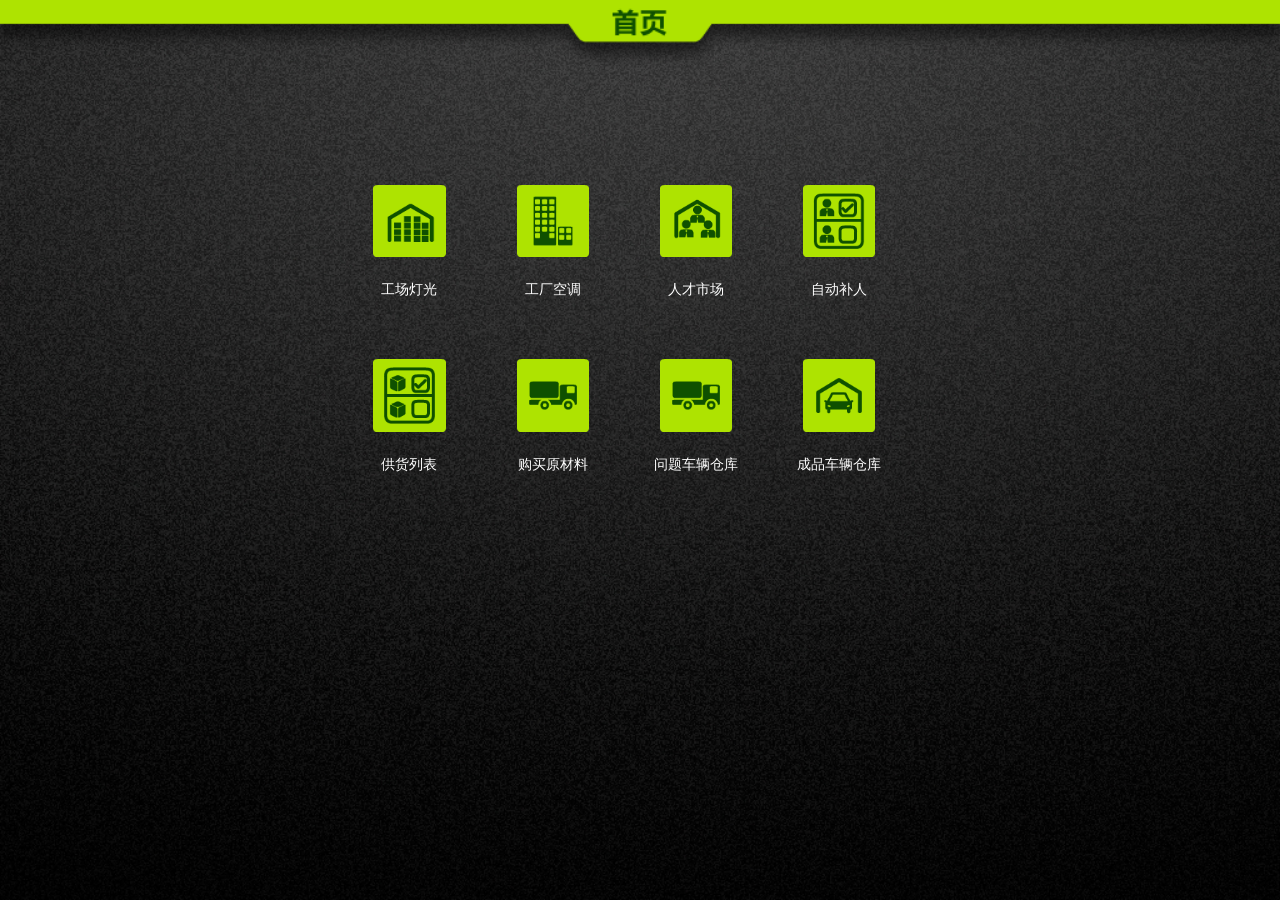
<file: IManufacturing/IManufacturing/app/src/main/assets/index.html>
<!DOCTYPE html>
<html>

<head>
    <meta charset="UTF-8">
    <meta name="viewport"
          content="width=device-width,height=device-height,initial-scale=1.0, minimum-scale=1.0, maximum-scale=1.0, user-scalable=no">
    <link type="text/css" rel="stylesheet" href="index.css">
    <script type="text/javascript" src="flexible.min.js">
    </script>
    <title>主页</title>
</head>
<style>
    /* 初始化 */
    * {
        margin: 0;
        padding: 0;
        list-style: none;
    }

    a {
        text-decoration: none;
        color: #fff;
    }

    ul {
        list-style: none;
    }

    .clearfix:after,
    .clearfix:before {
        content: "";
        display: block;
        clear: both
    }

    /* body背景，规定字体 */
    body {
        background: url('./img/beijing.png') no-repeat;
        background-size: cover;
        color: #0f5000;
        position: absolute;
        left: 0px;
        right: 0px;
        top: 0px;
        bottom: 0px;
    }

    /* 头部区域 */
    .indexTop {
        width: 100%;
        height: 50px;
    }

    .indexTop>img {
        width: 100%;
    }

    /* 主体 */
    .container {
        width: 65%;
        height: 65%;
        position: relative;
        left: 26%;
        top: 10%;
        overflow: hidden;
        padding: 5px
    }

    .container li {
        width: 15%;
        text-align: center;
        float: left;
        margin: 10px;
        padding: 10px;
        position: relative;
        overflow: hidden
    }
    .imgbox{
        width:100%;
        height:100%
    }
    .imgbox img{
        width:70%;
        height:70%;
    }
    .container li .imgbox,.container li .text{
        margin-top: 20px;
    }
</style>
<body>
<!-- 头部 -->
<div class="indexTop">
    <img src="./img/top01.png" alt="">
</div>
<!-- 主体 -->
<div class="container">
    <ul class="clearfix">
        <a href="#">
            <li>
                <div class="imgbox" id='1'><img src="./img/tubiao0007.png" alt=""></div>
                <div class="text">工场灯光</div>
            </li>
        </a>
        <li>
            <div class="imgbox" id='2'><img src="./img/tubiao0001.png" alt=""></div>
            <div class="text"><a href="#">工厂空调</a></div>
        </li>
        <a href="#">
            <li>
                <div class="imgbox" id='3'><img src="./img/tubiao0005.png" alt=""></div>
                <div class="text">人才市场</div>
            </li>
        </a>
        <a href="#">
            <li>
                <div class="imgbox" id='4'><img src="./img/tubiao0006.png" alt=""></div>
                <div class="text">自动补人</div>
            </li>
        </a>
    </ul>
    <ul class="clearfix">
        <a href="#">
            <li>
                <div class="imgbox" id='5'><img src="./img/tubiao0002.png" alt=""></div>
                <div class="text">供货列表</div>
            </li>
        </a>
        <li>
            <div class="imgbox" id='6'><img src="./img/tubiao0003.png" alt=""></div>
            <div class="text"><a href="#">购买原材料</a></div>
        </li>
        <li>
            <div class="imgbox" id='7'><img src="./img/tubiao0003.png" alt=""></div>
            <div class="text"><a href="#">问题车辆仓库</a></div>
        </li>
        <li>
            <div class="imgbox" id='8'><img src="./img/tubiao0008.png" alt=""></div>
            <div class="text"><a href="#">成品车辆仓库</a></div>
        </li>
    </ul>

</div>

<script>
    document.getElementById('1').onclick = function () {
        if(window.nativeMethod){
            nativeMethod.startActivity();
        }
    };
    document.getElementById('2').onclick = function () {
        if(window.nativeMethod){
            nativeMethod.startActivity02();
        }
    };
     document.getElementById('3').onclick = function () {
        if(window.nativeMethod){
            nativeMethod.startActivity03();
        }
    };
    document.getElementById('4').onclick = function () {
        if(window.nativeMethod){
            nativeMethod.startActivity07();
        }
    };
     document.getElementById('5').onclick = function () {
        if(window.nativeMethod){
            nativeMethod.startActivity04();
        }
    };
     document.getElementById('6').onclick = function () {
        if(window.nativeMethod){
            nativeMethod.startActivity08();
        }
    };
     document.getElementById('7').onclick = function () {
        if(window.nativeMethod){
            nativeMethod.startActivity05();
        }
    };
     document.getElementById('8').onclick = function () {
        if(window.nativeMethod){
            nativeMethod.startActivity06();
        }
    };
  


</script>

</body>

</html>
</file>
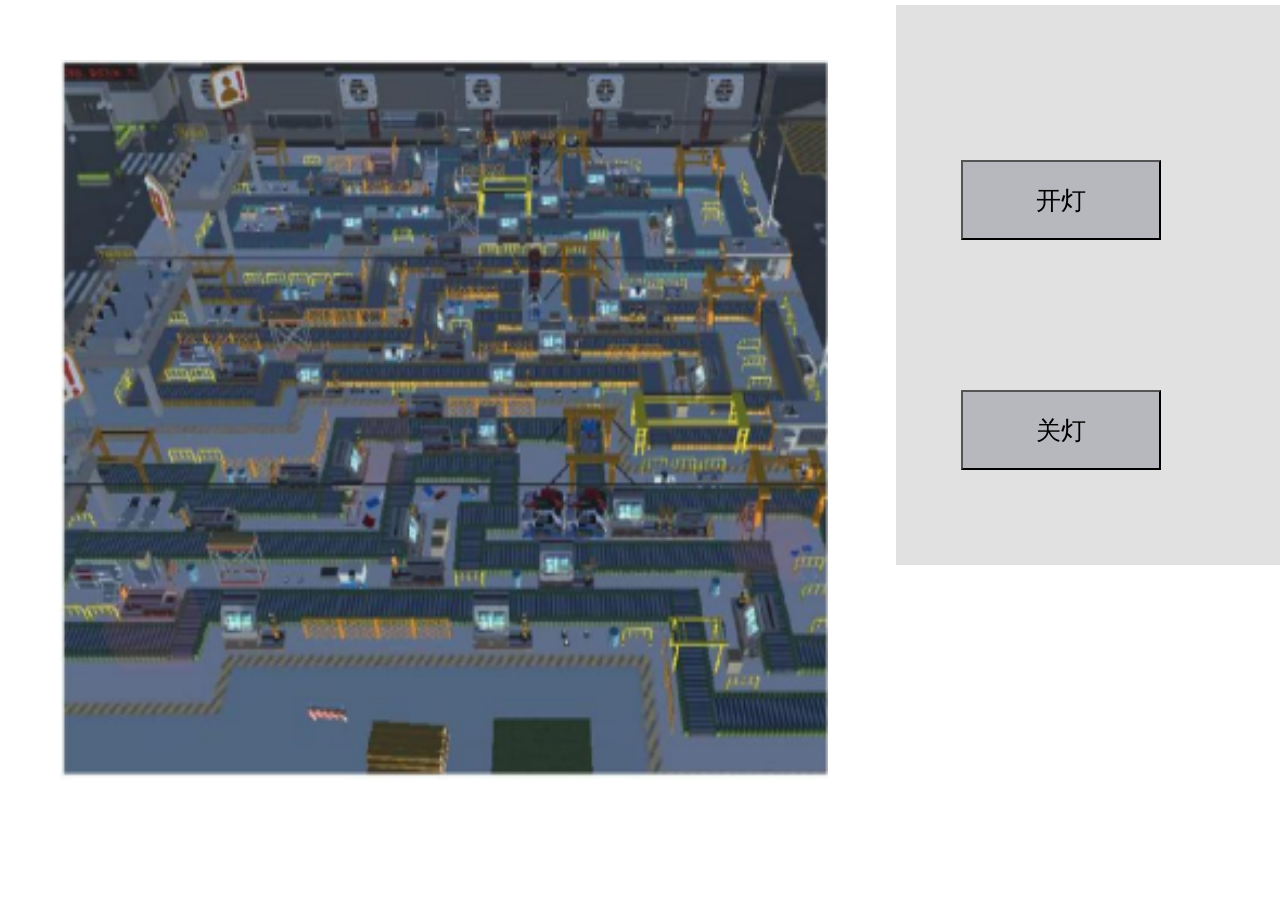
<file: IManufacturing/IManufacturing/app/src/main/assets/Demo01.html>
<!DOCTYPE html>
<html lang="en">
<head>
    <meta charset="UTF-8">
    <meta name="viewport" content="width=device-width, initial-scale=1.0">
    <meta http-equiv="X-UA-Compatible" content="ie=edge">
    <title>Document</title>
    <style type="text/css">
    .box1{
        width: 800px;
        height: 550px;
        background-color: white;

        padding: 5px;
        margin: 5px;

    }
    .box2{
        top: 5px;
        left: 70%;
        width: 400px;
        height: 550px;
        background-color:#E1E1E1;
        padding: 5px;
        position: absolute;
    }
    .tupian{
        position:absolute;
        top: 60px;
        left: 60px;
        right: 60px;
        bottom: 60px;
        height: 80%;
        width: 60%;
    }
    .deng01{
            width: 200px;
            height: 80px;
            
            margin-top: 150px;
            margin-left: 60px;

            font-size: 25px;
            font-weight: 400;
            background-color:rgb(183, 183, 190);

    }
    .deng02{
            height: 80px;
            width: 200px;
            margin-top: 150px;
            margin-left: 60px;
            font-size: 25px;
            font-weight: 400;
            background-color:rgb(183, 183, 190);

    }
    .deng01:link{
        background-color:rgb(183, 183, 190) ;
    }
    .deng01:visited{
        background-color: yellow;
    }
    .deng01:hover{
        background-color: yellow;
    }
    .deng01:active{
        background-color: yellow;
    }
    .deng02:link{
        background-color:rgb(183, 183, 190) ;
    }
    .deng02:visited{
        background-color:yellow;
    }
    .deng02:hover{
        background-color: yellow;
    }
    .deng02:active{
        background-color: yellow;
    }
    
    
   
    



    </style>
</head>
<body style="color: gray;">

<script type="text/javascript"> 
    function kai(){
        document.getElementById('tu').src="./img/111.png";

    }
    function guan(){
        document.getElementById('tu').src="./img/222.png";

}


        


</script>

<div class="box1">
    <div>
        <img src="./img/222.png" alt="" class="tupian" id="tu">
    </div>
</div>
<div class="box2">
    <input type="button" class="deng01" value="开灯" onclick="kai()"/>
    <input type="button" class="deng02" value="关灯" onclick="guan()"/>
</div>


</body>
</html>
</file>
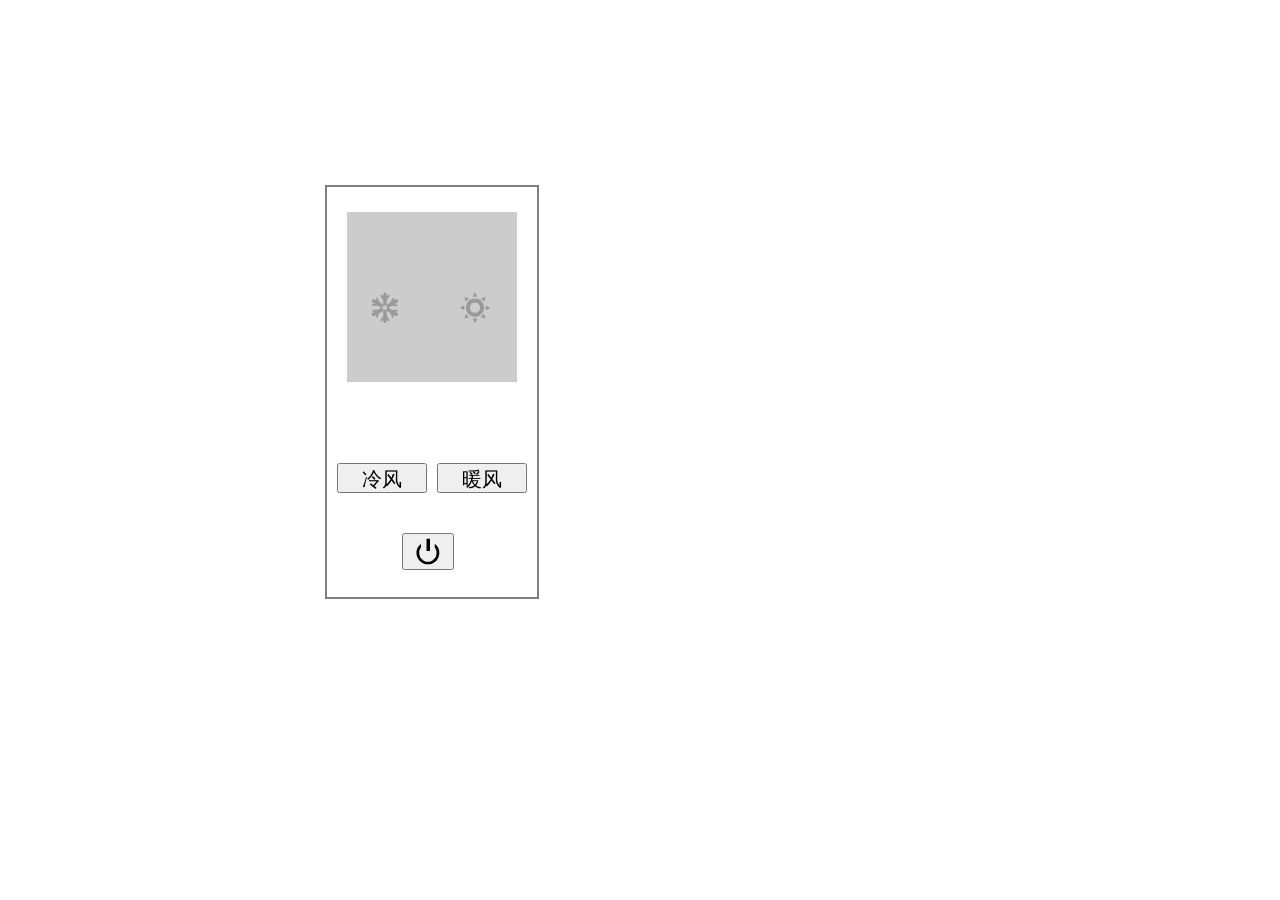
<file: IManufacturing/IManufacturing/app/src/main/assets/Demo02.html>
<!DOCTYPE html PUBLIC "-//W3C//DTD XHTML 1.0 Transitional//EN"
        "http://www.w3.org/TR/xhtml1/DTD/xhtml1-transitional.dtd">
<html xmlns="http://www.w3.org/1999/xhtml">
<head>
    <meta http-equiv="Content-Type" content="text/html; charset=utf-8"/>
    <title>kongtiao</title>
    <style type="text/css">
.box1{
        width:  200px;
        height: 400px;
        border: 2px solid;
        padding: 5px;
        margin: 5px;
		left:25%;
		top:20%;
		position:absolute; 
}
.box2{
	
	width:170px;
	height:170px;
	margin-left:15px;
	margin-top:20px;
	background-color: #CCCCCC;
	position:absolute;
}
.tu01{
	
	 width:36px;
	height:31px;
	margin-top:80px;
	margin-left:20px;
	position:absolute;
}
.tu02{
	
	width:36px;
	height:31px;
	margin-top:80px;
	margin-left:110px;
	
	position:absolute;
	
}
.upstair{
  
     width:200px;
	height:180px;
	top:55%;
	position:absolute;

}
.box3{
	
	width:90px;
	height:30px;
	margin-top:50px;
	margin-left:5px;
	position:absolute;

}
.cold{
	width:90px;
	height:30px;
	font-size: 20px;
    font-weight: 400; 	
}
.hot{
	width:90px;
	height:30px;
	font-size: 20px;
    font-weight: 400; 	
}
.box4{
	
	width:90px;
	height:30px;
	margin-top:50px;
	margin-left:105px;
	position:absolute;
}
.box5{
	
	 width:36px;
	height:31px;
	margin-top:120px;
	margin-left:70px;
	
	position:absolute;
	
}



    </style>
</head>

<body style="color:gray;">
<script type="text/javascript">
    function leng(){
		document.getElementById("le").src="./img/01.png";
		document.getElementById("nu").src="./img/02.png";
		
		
	}
	 function nuan(){
		 document.getElementById("le").src="./img/07.png";
		document.getElementById("nu").src="./img/06.png";
	}
	 function clos(){
		 document.getElementById("le").src="./img/07.png";
		document.getElementById("nu").src="./img/02.png";
	}





</script>
<div class="box1">

    <div class="box2">
        <div class="tu01">
            <img src="./img/07.png" id="le"/>
        </div>
        <div class="tu02">
            <img src="./img/02.png" id="nu"/>
        </div>

    </div>
    <div class="upstair">
        <div class="box3">
            <input type="button" class="cold" value="冷风" onclick="leng()"/>
        </div>
        <div class="box4">
            <input type="button" class="hot" value="暖风" onclick="nuan()"/></div>
        <div class="box5">
            <button id="guan" onclick="clos()"><img src="./img/03.png"/></button>
        </div>
    </div>
</div>
</body>
</html>
</file>
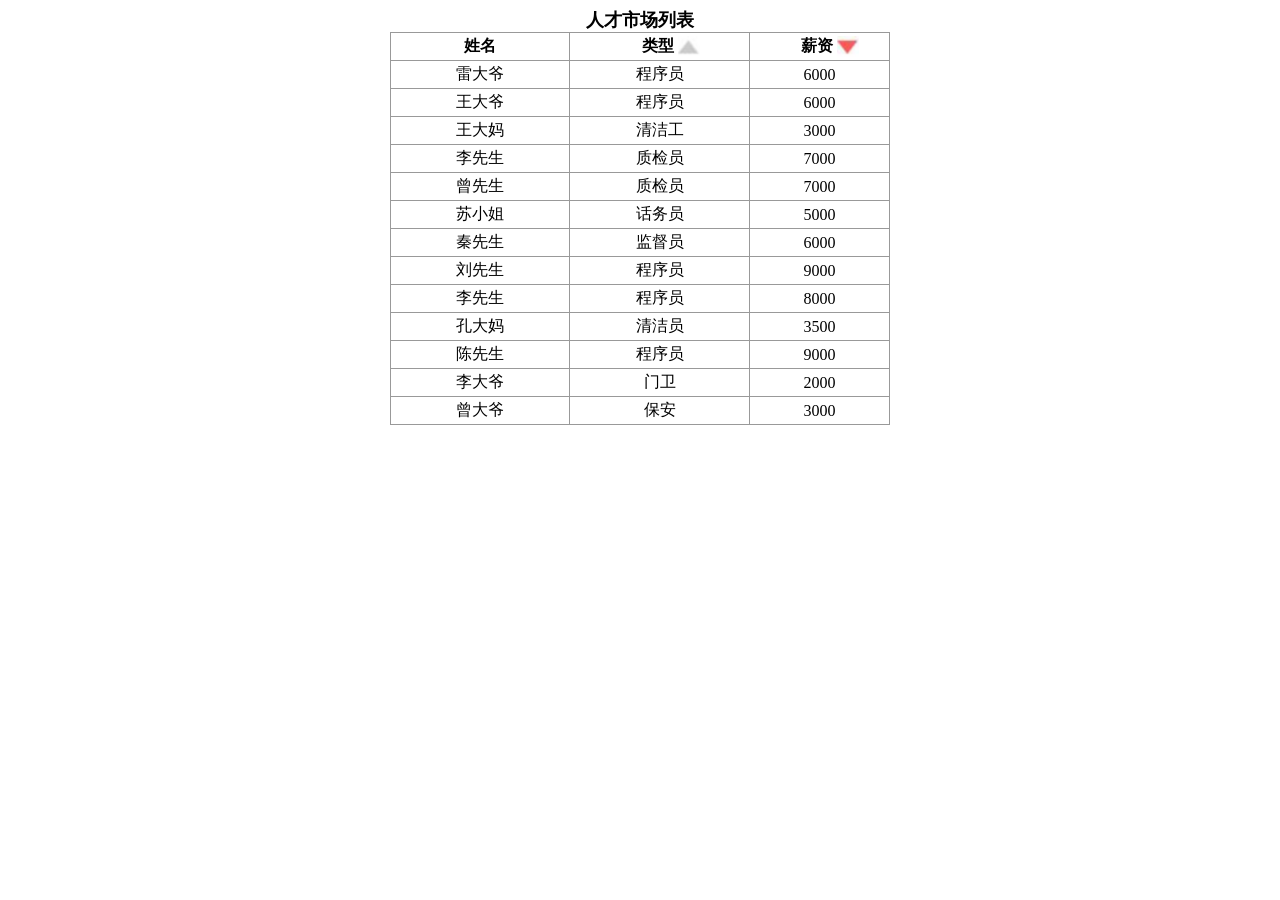
<file: IManufacturing/IManufacturing/app/src/main/assets/Demo04.html>
<!DOCTYPE html>
<html lang="en">
<head>
    <meta charset="UTF-8">
    <meta name="viewport" content="width=device-width, initial-scale=1.0">
    <meta http-equiv="X-UA-Compatible" content="ie=edge">
    <title>Document</title>
</head>
<style type="text/css">
tbody {
	text-align: center;
}
caption {
	font-weight: 700;
	font-size: 18px;
}
.huise{
	height: 22px;
    width: 22px;
    position: absolute;


	}
.jiuse{
	 height: 22px;
    width: 22px;
    position: absolute;

}





</style>

<body bgcolor="white">
<script type="text/javascript">
    var tag=1;
    function sortNumberAS(a, b)
    {
        return a - b
    }
    function sortNumberDesc(a, b)
    {
        return b-a
    }

    function SortTable(obj){
        var td0s=document.getElementsByName("td0");
        var td1s=document.getElementsByName("td1");
        var td2s=document.getElementsByName("td2");

        var tdArray0=[];
        var tdArray1=[];
        var tdArray2=[];

        for(var i=0;i<td0s.length;i++){
            tdArray0.push(td0s[i].innerHTML);
        }
        for(var i=0;i<td1s.length;i++){
            tdArray1.push((td1s[i].innerHTML));
        }
        for(var i=0;i<td2s.length;i++){
            tdArray2.push(parseInt(td2s[i].innerHTML));
        }

        var tds=document.getElementsByName("td"+obj.id.substr(2,1));
        var columnArray=[];
        for(var i=0;i<tds.length;i++){
            columnArray.push(parseInt(tds[i].innerHTML));
        }
        var orginArray=[];
        for(var i=0;i<columnArray.length;i++){
            orginArray.push(columnArray[i]);
        }
        if(obj.className=="as"){
            columnArray.sort(sortNumberAS);               //排序后的新值
            obj.className="desc";
        }else{
            columnArray.sort(sortNumberDesc);               //排序后的新值
            obj.className="as";
        }


        for(var i=0;i<columnArray.length;i++){
            for(var j=0;j<orginArray.length;j++){
                if(orginArray[j]==columnArray[i]){
                    document.getElementsByName("td0")[i].innerHTML=tdArray0[j];
                    document.getElementsByName("td1")[i].innerHTML=tdArray1[j];
                    document.getElementsByName("td2")[i].innerHTML=tdArray2[j];

                    orginArray[j]=null;
                    break;
                }
            }
        }
    }

</script>
<table align="center" width="500" height="350" border="1" bordercolor="#999999" rules="all"
       cellpadding="3" cellspacing="0">
    <caption>
        人才市场列表
    </caption>
    <tbody>
    <tr>
        <th>姓名</th>
        <th id="th1" onclick="SortTable(this)" class="as">类型&nbsp;<img src="./img/huise.png"
                                                                       class="huise"/></th>
        <th id="th2" onclick="SortTable(this)" class="as">薪资&nbsp;<img src="./img/jiuse.png"
                                                                       class="jiuse"/></th>
    </tr>
    <tr>
        <td name="td0">雷大爷</td>
        <td name="td1">程序员</td>
        <td name="td2">6000</td>
    </tr>
    <tr>
        <td name="td0">王大爷</td>
        <td name="td1">程序员</td>
        <td name="td2">6000</td>
    </tr>
    <tr>
        <td name="td0">王大妈</td>
        <td name="td1">清洁工</td>
        <td name="td2">3000</td>
    </tr>
    <tr>
        <td name="td0">李先生</td>
        <td name="td1">质检员</td>
        <td name="td2">7000</td>
    </tr>
    <tr>
        <td name="td0">曾先生</td>
        <td name="td1">质检员</td>
        <td name="td2">7000</td>
    </tr>
    <tr>
        <td name="td0">苏小姐</td>
        <td name="td1">话务员</td>
        <td name="td2">5000</td>
    </tr>
    <tr>
        <td name="td0">秦先生</td>
        <td name="td1">监督员</td>
        <td name="td2">6000</td>
    </tr>
    <tr>
        <td name="td0">刘先生</td>
        <td name="td1">程序员</td>
        <td name="td2">9000</td>
    </tr>
    <tr>
        <td name="td0">李先生</td>
        <td name="td1">程序员</td>
        <td name="td2">8000</td>
    </tr>
    <tr>
        <td name="td0">孔大妈</td>
        <td name="td1">清洁员</td>
        <td name="td2">3500</td>
    </tr>
    <tr>
        <td name="td0">陈先生</td>
        <td name="td1">程序员</td>
        <td name="td2">9000</td>
    </tr>
    <tr>
        <td name="td0">李大爷</td>
        <td name="td1">门卫</td>
        <td name="td2">2000</td>
    </tr>
    <tr>
        <td name="td0">曾大爷</td>
        <td name="td1">保安</td>
        <td name="td2">3000</td>
    </tr>
    </tbody>
</table>
</body>
</html>
</file>
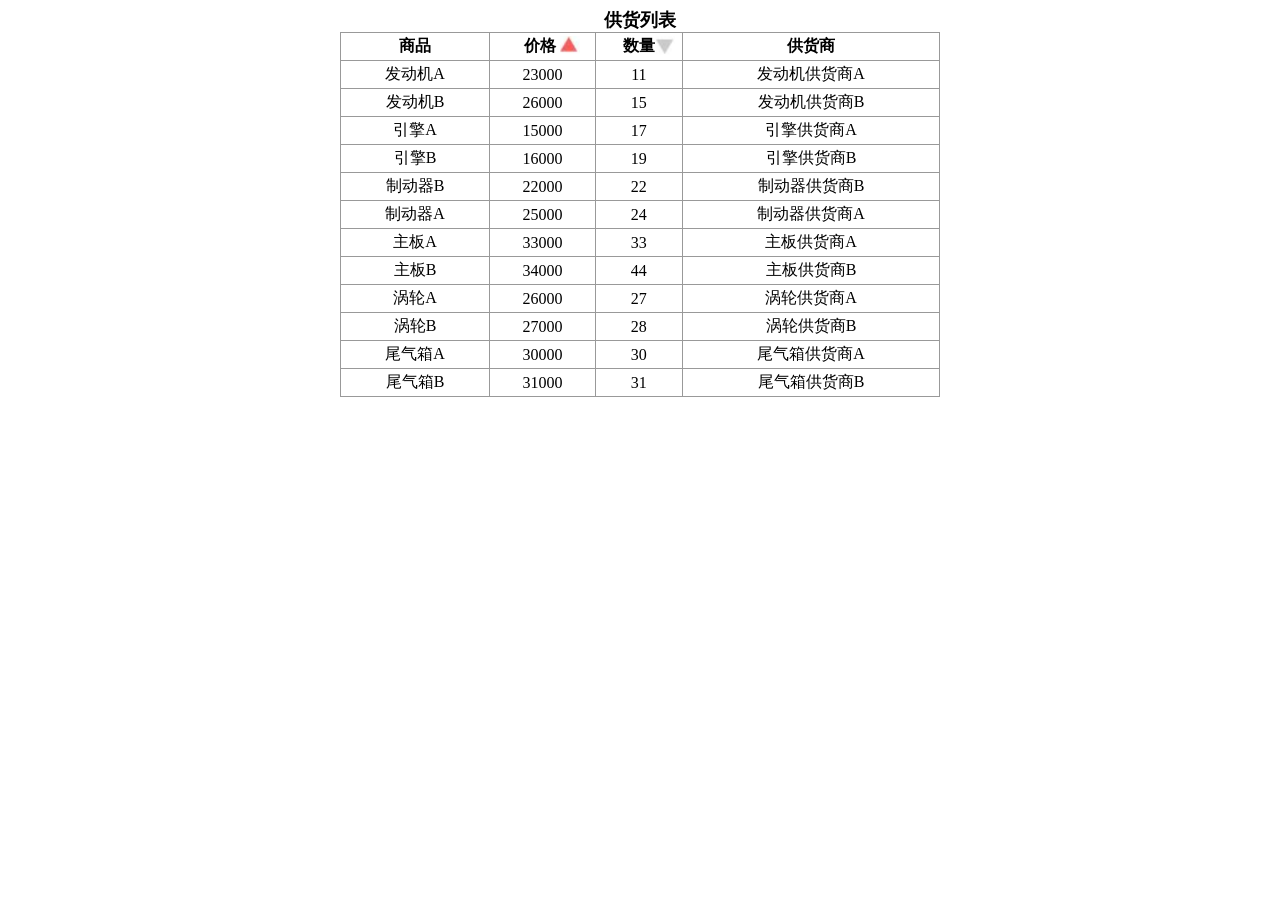
<file: IManufacturing/IManufacturing/app/src/main/assets/Demo05.html>
<!DOCTYPE html>
<html lang="en">

<head>
    <meta charset="UTF-8">
    <meta name="viewport" content="width=device-width, initial-scale=1.0">
    <meta http-equiv="X-UA-Compatible" content="ie=edge">
    <title>供货列表</title>
</head>
<style type="text/css">
   tbody {
      text-align: center;

   }

   caption {
      font-weight: 700;
      font-size: 18px;
   }

   .huise {
      height: 20px;
      width: 20px;
      position: absolute;


   }

   .jiuse {
      height: 20px;
      width: 20px;
      position: absolute;


   }


</style>

<body>
<script type="text/javascript">
      var tag = 1;
      function sortNumberAS(a, b) {
         return a - b
      }
      function sortNumberDesc(a, b) {
         return b - a
      }

      function SortTable(obj) {
         var td0s = document.getElementsByName("td0");
         var td1s = document.getElementsByName("td1");
         var td2s = document.getElementsByName("td2");
         var td3s = document.getElementsByName("td3");
         var tdArray0 = [];
         var tdArray1 = [];
         var tdArray2 = [];
         var tdArray3 = [];
         for (var i = 0; i < td0s.length; i++) {
            tdArray0.push(td0s[i].innerHTML);
         }
         for (var i = 0; i < td1s.length; i++) {
            tdArray1.push(parseInt(td1s[i].innerHTML));
         }
         for (var i = 0; i < td2s.length; i++) {
            tdArray2.push(parseInt(td2s[i].innerHTML));
         }
         for (var i = 0; i < td3s.length; i++) {
            tdArray3.push((td3s[i].innerHTML));
         }
         var tds = document.getElementsByName("td" + obj.id.substr(2, 1));
         var columnArray = [];
         for (var i = 0; i < tds.length; i++) {
            columnArray.push(parseInt(tds[i].innerHTML));
         }
         var orginArray = [];
         for (var i = 0; i < columnArray.length; i++) {
            orginArray.push(columnArray[i]);
         }
         if (obj.className == "as") {
            columnArray.sort(sortNumberAS);               //排序后的新值
            obj.className = "desc";
         } else {
            columnArray.sort(sortNumberDesc);               //排序后的新值
            obj.className = "as";
         }


         for (var i = 0; i < columnArray.length; i++) {
            for (var j = 0; j < orginArray.length; j++) {
               if (orginArray[j] == columnArray[i]) {
                  document.getElementsByName("td0")[i].innerHTML = tdArray0[j];
                  document.getElementsByName("td1")[i].innerHTML = tdArray1[j];
                  document.getElementsByName("td2")[i].innerHTML = tdArray2[j];
                  document.getElementsByName("td3")[i].innerHTML = tdArray3[j];
                  orginArray[j] = null;
                  break;
               }
            }
         }
      }


</script>
<table align="center" width="600" height="350" border="1" bordercolor="#999999" rules="all"
       cellpadding="3"
       cellspacing="0">
    <caption>供货列表</caption>
    <tbody>

    <tr>
        <th>商品</th>
        <th id="th1" onclick="SortTable(this)" class="as">价格&nbsp; <img src="./img/orange.png"
                                                                        class="jiuse"/></th>
        <th id="th2" onclick="SortTable(this)" class="as">数量<img src="./img/gray.png"
                                                                 class="huise"/>
        </th>
        <th id="th3" onclick="SortTable(this)" class="as">供货商</th>
    </tr>

    <tr>
        <td name="td0">发动机A</td>
        <td name="td1">23000</td>
        <td name="td2">11</td>
        <td name="td3">发动机供货商A</td>
    </tr>

    <tr>
        <td name="td0">发动机B</td>
        <td name="td1">26000</td>
        <td name="td2">15</td>
        <td name="td3">发动机供货商B</td>
    </tr>

    <tr>
        <td name="td0">引擎A</td>
        <td name="td1">15000</td>
        <td name="td2">17</td>
        <td name="td3">引擎供货商A</td>
    </tr>

    <tr>
        <td name="td0">引擎B</td>
        <td name="td1">16000</td>
        <td name="td2">19</td>
        <td name="td3">引擎供货商B</td>
    </tr>

    <tr>
        <td name="td0">制动器B</td>
        <td name="td1">22000</td>
        <td name="td2">22</td>
        <td name="td3">制动器供货商B</td>
    </tr>

    <tr>
        <td name="td0">制动器A</td>
        <td name="td1">25000</td>
        <td name="td2">24</td>
        <td name="td3">制动器供货商A</td>
    </tr>


    <tr>
        <td name="td0">主板A</td>
        <td name="td1">33000</td>
        <td name="td2">33</td>
        <td name="td3">主板供货商A</td>
    </tr>


    <tr>
        <td name="td0">主板B</td>
        <td name="td1">34000</td>
        <td name="td2">44</td>
        <td name="td3">主板供货商B</td>
    </tr>

    <tr>
        <td name="td0">涡轮A</td>
        <td name="td1">26000</td>
        <td name="td2">27</td>
        <td name="td3">涡轮供货商A</td>
    </tr>

    <tr>
        <td name="td0">涡轮B</td>
        <td name="td1">27000</td>
        <td name="td2">28</td>
        <td name="td3">涡轮供货商B</td>
    </tr>

    <tr>
        <td name="td0">尾气箱A</td>
        <td name="td1">30000</td>
        <td name="td2">30</td>
        <td name="td3">尾气箱供货商A</td>
    </tr>

    <tr>
        <td name="td0">尾气箱B</td>
        <td name="td1">31000</td>
        <td name="td2">31</td>
        <td name="td3">尾气箱供货商B</td>
    </tr>
    </tbody>
</table>
</body>

</html>
</file>
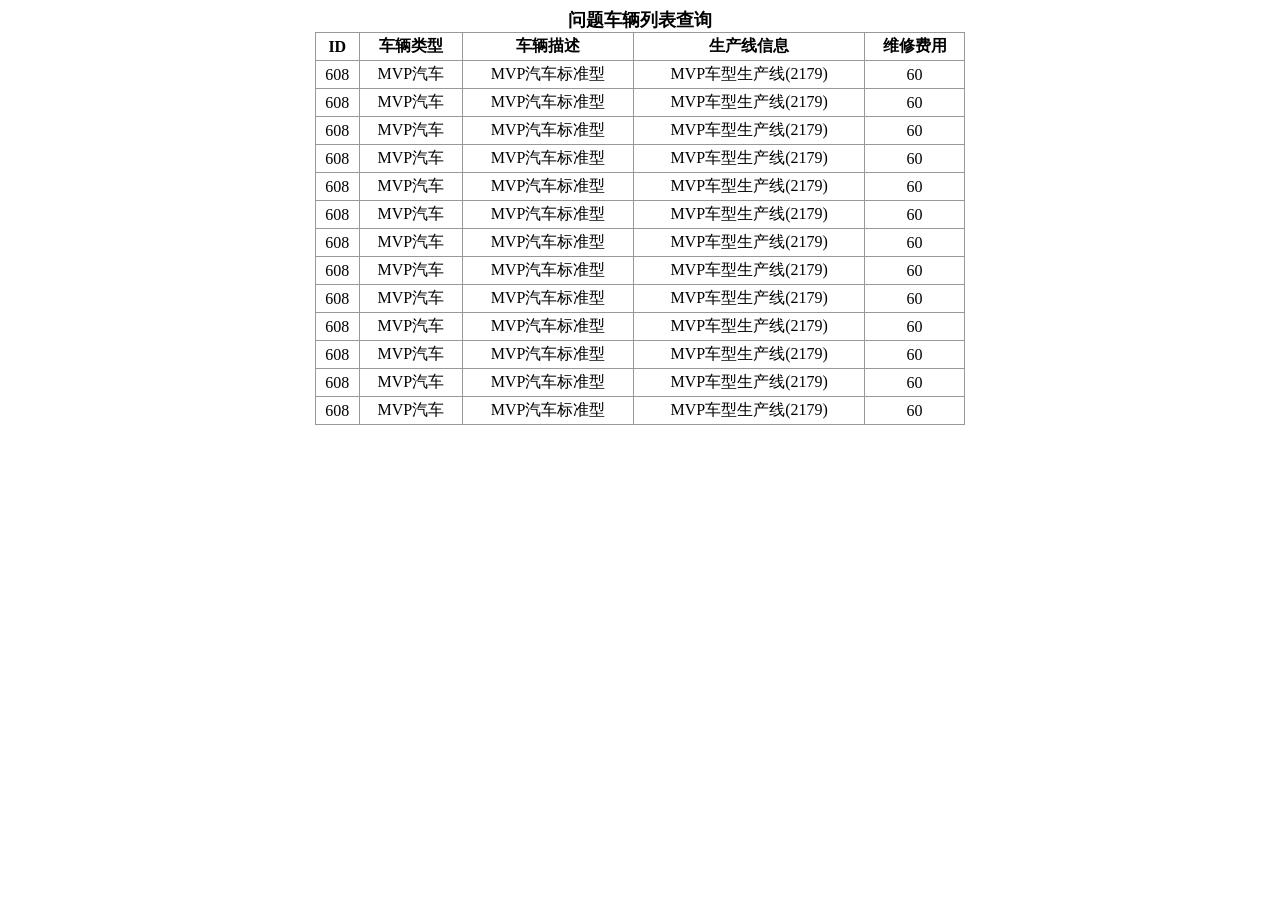
<file: IManufacturing/IManufacturing/app/src/main/assets/Demo06.html>
<!DOCTYPE html PUBLIC "-//W3C//DTD XHTML 1.0 Transitional//EN"
        "http://www.w3.org/TR/xhtml1/DTD/xhtml1-transitional.dtd">
<html xmlns="http://www.w3.org/1999/xhtml">
<head>
    <meta http-equiv="Content-Type" content="text/html; charset=utf-8"/>
    <title>问题车辆列表查询</title>
</head>
<style type="text/css">
tbody{
   text-align:center;	
	
}
caption{
	font-weight:700;
	font-size:18px;
}




</style>


<table align="center" width="650" height="350" border="1" bordercolor="#999999" rules="all"
       cellpadding="3" cellspacing="0">
    <caption>问题车辆列表查询</caption>
    <tbody>
    <tr>
        <th>ID</th>
        <th>车辆类型</th>
        <th>车辆描述</th>
        <th>生产线信息</th>
        <th>维修费用</th>
    </tr>

    <tr>
        <td>608</td>
        <td>MVP汽车</td>
        <td>MVP汽车标准型</td>
        <td>MVP车型生产线(2179)</td>
        <td>60</td>
    </tr>

    <tr>
        <td>608</td>
        <td>MVP汽车</td>
        <td>MVP汽车标准型</td>
        <td>MVP车型生产线(2179)</td>
        <td>60</td>
    </tr>

    <tr>
        <td>608</td>
        <td>MVP汽车</td>
        <td>MVP汽车标准型</td>
        <td>MVP车型生产线(2179)</td>
        <td>60</td>
    </tr>


    <tr>
        <td>608</td>
        <td>MVP汽车</td>
        <td>MVP汽车标准型</td>
        <td>MVP车型生产线(2179)</td>
        <td>60</td>
    </tr>

    <tr>
        <td>608</td>
        <td>MVP汽车</td>
        <td>MVP汽车标准型</td>
        <td>MVP车型生产线(2179)</td>
        <td>60</td>
    </tr>


    <tr>
        <td>608</td>
        <td>MVP汽车</td>
        <td>MVP汽车标准型</td>
        <td>MVP车型生产线(2179)</td>
        <td>60</td>
    </tr>


    <tr>
        <td>608</td>
        <td>MVP汽车</td>
        <td>MVP汽车标准型</td>
        <td>MVP车型生产线(2179)</td>
        <td>60</td>
    </tr>


    <tr>
        <td>608</td>
        <td>MVP汽车</td>
        <td>MVP汽车标准型</td>
        <td>MVP车型生产线(2179)</td>
        <td>60</td>
    </tr>

    <tr>
        <td>608</td>
        <td>MVP汽车</td>
        <td>MVP汽车标准型</td>
        <td>MVP车型生产线(2179)</td>
        <td>60</td>
    </tr>

    <tr>
        <td>608</td>
        <td>MVP汽车</td>
        <td>MVP汽车标准型</td>
        <td>MVP车型生产线(2179)</td>
        <td>60</td>
    </tr>

    <tr>
        <td>608</td>
        <td>MVP汽车</td>
        <td>MVP汽车标准型</td>
        <td>MVP车型生产线(2179)</td>
        <td>60</td>
    </tr>

    <tr>
        <td>608</td>
        <td>MVP汽车</td>
        <td>MVP汽车标准型</td>
        <td>MVP车型生产线(2179)</td>
        <td>60</td>
    </tr>

    <tr>
        <td>608</td>
        <td>MVP汽车</td>
        <td>MVP汽车标准型</td>
        <td>MVP车型生产线(2179)</td>
        <td>60</td>
    </tr>




    </tbody>
</table>

<body>
</body>
</html>
</file>
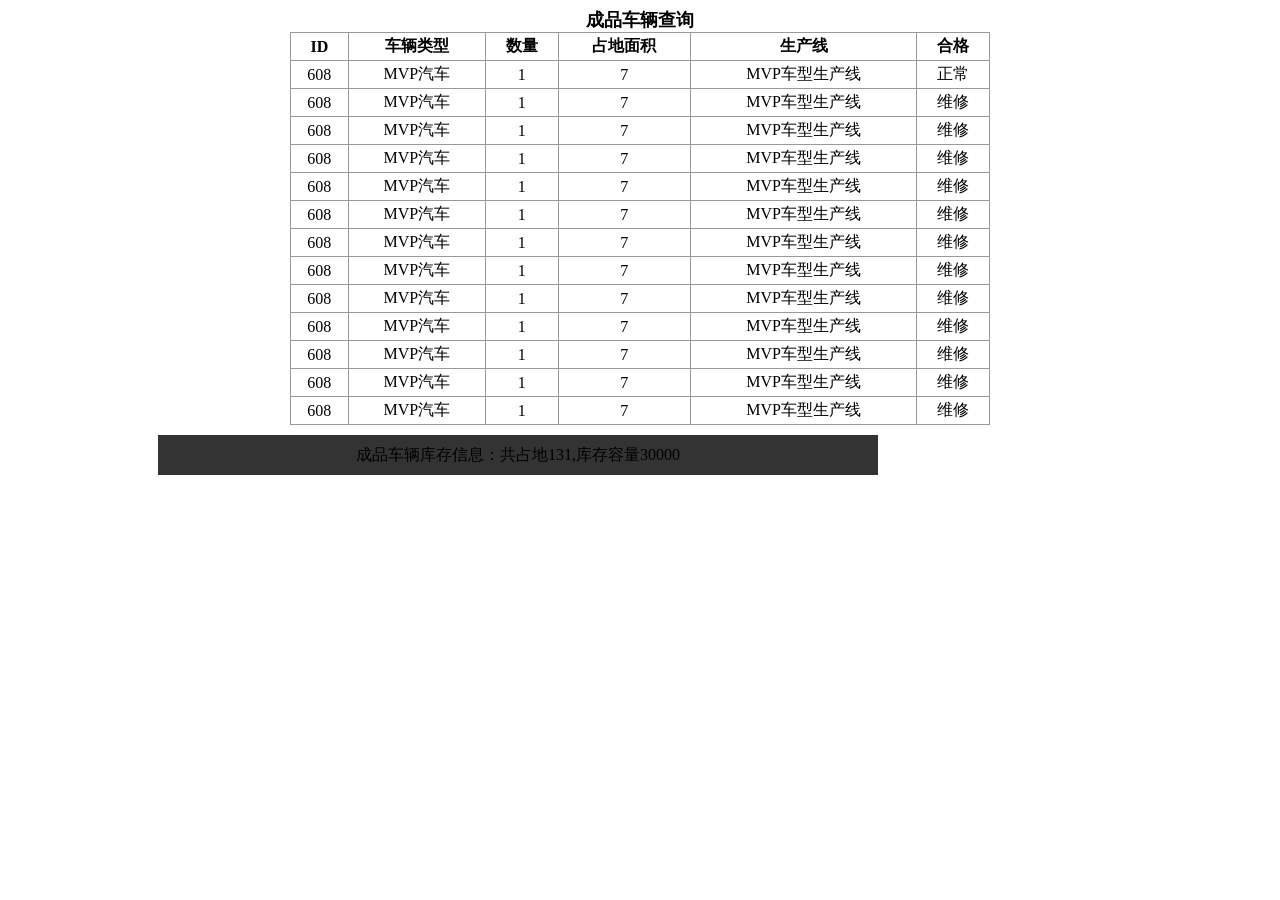
<file: IManufacturing/IManufacturing/app/src/main/assets/Demo07.html>
<!DOCTYPE html PUBLIC "-//W3C//DTD XHTML 1.0 Transitional//EN"
        "http://www.w3.org/TR/xhtml1/DTD/xhtml1-transitional.dtd">
<html xmlns="http://www.w3.org/1999/xhtml">
<head>
    <meta http-equiv="Content-Type" content="text/html; charset=utf-8"/>
    <title>成品车辆查询</title>
</head>
<style type="text/css">
tbody{
   text-align:center;	
	
}
caption{
	font-weight:700;
	font-size:18px;
}
div{
   width:700px;
   height:20px;
   background-color:#333333;
   padding:10px;
   margin-left:150px;
   margin-top:10px;
  
}




</style>

<table align="center" width="700" height="350" border="1" bordercolor="#999999" rules="all"
       cellpadding="3" cellspacing="0">
    <caption>成品车辆查询</caption>
    <tbody>

    <tr>
        <th>ID</th>
        <th>车辆类型</th>
        <th>数量</th>
        <th>占地面积</th>
        <th>生产线</th>
        <th>合格</th>
    </tr>

    <tr>
        <td>608</td>
        <td>MVP汽车</td>
        <td>1</td>
        <td>7</td>
        <td>MVP车型生产线</td>
        <td>正常</td>
    </tr>

    <tr>
        <td>608</td>
        <td>MVP汽车</td>
        <td>1</td>
        <td>7</td>
        <td>MVP车型生产线</td>
        <td>维修</td>
    </tr>

    <tr>
        <td>608</td>
        <td>MVP汽车</td>
        <td>1</td>
        <td>7</td>
        <td>MVP车型生产线</td>
        <td>维修</td>
    </tr>

    <tr>
        <td>608</td>
        <td>MVP汽车</td>
        <td>1</td>
        <td>7</td>
        <td>MVP车型生产线</td>
        <td>维修</td>
    </tr>
    <tr>
        <td>608</td>
        <td>MVP汽车</td>
        <td>1</td>
        <td>7</td>
        <td>MVP车型生产线</td>
        <td>维修</td>
    </tr>

    <tr>
        <td>608</td>
        <td>MVP汽车</td>
        <td>1</td>
        <td>7</td>
        <td>MVP车型生产线</td>
        <td>维修</td>
    </tr>

    <tr>
        <td>608</td>
        <td>MVP汽车</td>
        <td>1</td>
        <td>7</td>
        <td>MVP车型生产线</td>
        <td>维修</td>
    </tr>

    <tr>
        <td>608</td>
        <td>MVP汽车</td>
        <td>1</td>
        <td>7</td>
        <td>MVP车型生产线</td>
        <td>维修</td>
    </tr>

    <tr>
        <td>608</td>
        <td>MVP汽车</td>
        <td>1</td>
        <td>7</td>
        <td>MVP车型生产线</td>
        <td>维修</td>
    </tr>

    <tr>
        <td>608</td>
        <td>MVP汽车</td>
        <td>1</td>
        <td>7</td>
        <td>MVP车型生产线</td>
        <td>维修</td>
    </tr>
    <tr>
        <td>608</td>
        <td>MVP汽车</td>
        <td>1</td>
        <td>7</td>
        <td>MVP车型生产线</td>
        <td>维修</td>
    </tr>

    <tr>
        <td>608</td>
        <td>MVP汽车</td>
        <td>1</td>
        <td>7</td>
        <td>MVP车型生产线</td>
        <td>维修</td>
    </tr>

    <tr>
        <td>608</td>
        <td>MVP汽车</td>
        <td>1</td>
        <td>7</td>
        <td>MVP车型生产线</td>
        <td>维修</td>
    </tr>





    </tbody>
</table>
<div align="center">成品车辆库存信息：共占地131,库存容量30000</div>

<body>
</body>
</html>
</file>
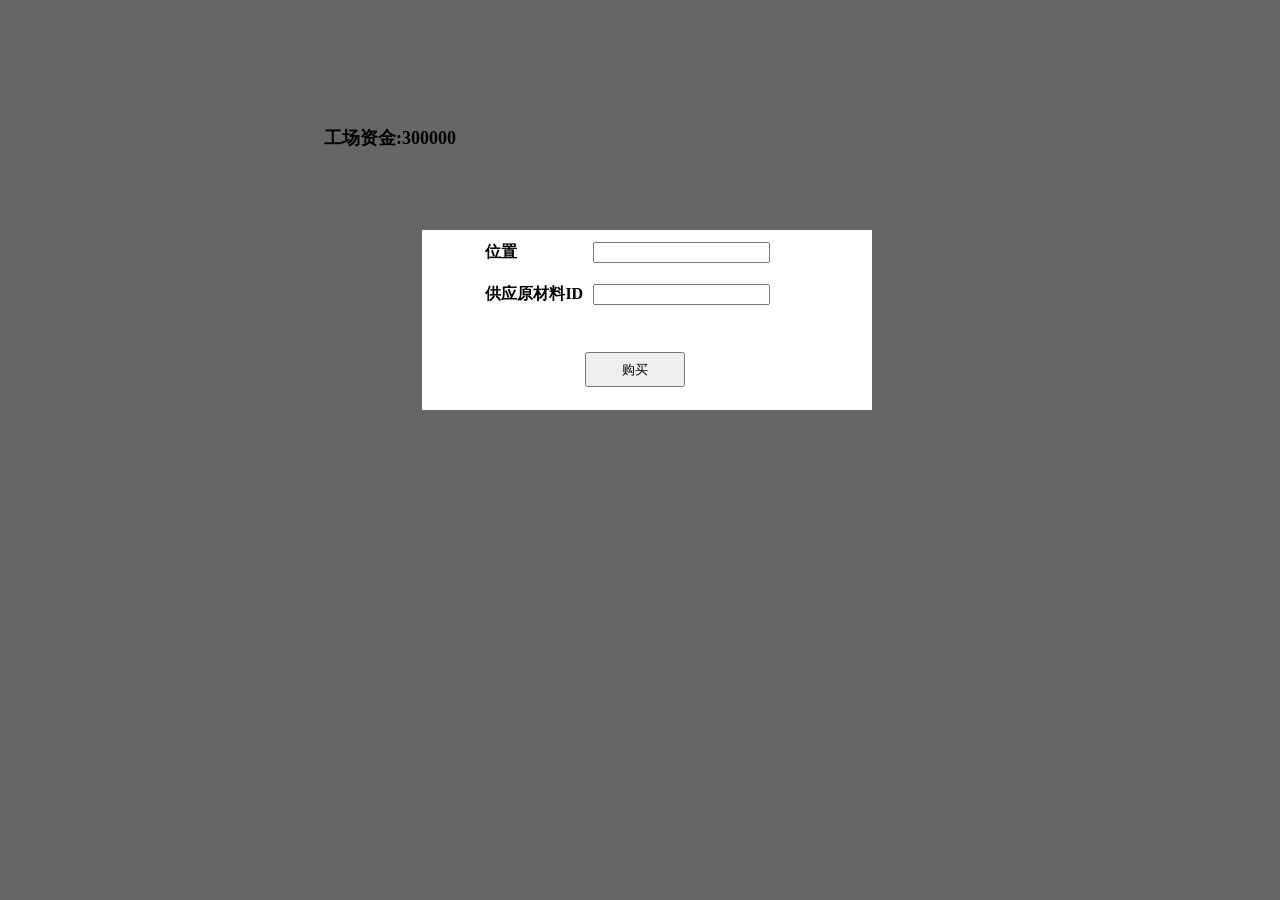
<file: IManufacturing/IManufacturing/app/src/main/assets/Demo08.html>
<!DOCTYPE html PUBLIC "-//W3C//DTD XHTML 1.0 Transitional//EN"
        "http://www.w3.org/TR/xhtml1/DTD/xhtml1-transitional.dtd">
<html xmlns="http://www.w3.org/1999/xhtml">
<head>
    <meta http-equiv="Content-Type" content="text/html; charset=utf-8"/>
    <title>购买原材料</title>
</head>
<style type="text/css">
body{ background-color:#666;
 	
}
.all{   width:450px;
 		height:180px;
		top:20%;
		position:absolute;
		left:33%;
		background-color:#FFF;
}
label{ font-weight:800;
  font-size:16px;
}
table{ margin-top:50px; 

}
.button{  width:100px;
          height:35px;
		  margin-top:15px;
		  margin-left:160px;
}
.local{
   margin-left: 76px;
}
.material{
    margin-left: 10px;
}
.font{
    margin-top: 10%;
    margin-left: 25%;
    font-size: 18px;
    font-weight: 700;
}
.local2{
    margin-left: 60px;
}
.material2{
    margin-left:60px;

}
</style>
<body>
<div >  
    <div class="font" id="h1">工场资金:300000</div>
        <table width="400" align="center" class="all">
            <tr>
                <td><label class="local2">位置</label><input type="text" name="weizhi" size="20" class="local"/></td>
            </tr>
            <tr>
                <td><label class="material2">供应原材料ID</label><input type="text" name="ID" size="20" class="material" id="h2"/></td>
            </tr>
            <tr>
                <td><input type="button" value="购买" class="button" onclick="gm()" /></td>
            </tr>
        </table>
    
</div>
</body>
</html>
<script>
    var a=300000;
    function gm(){
        var h2 =document.getElementById("h2").value;
        var h1=document.getElementById("h1");
        h1.innerHTML="工场资金："+(a-h2);
        a=a-h2;


    }

</script>
</file>
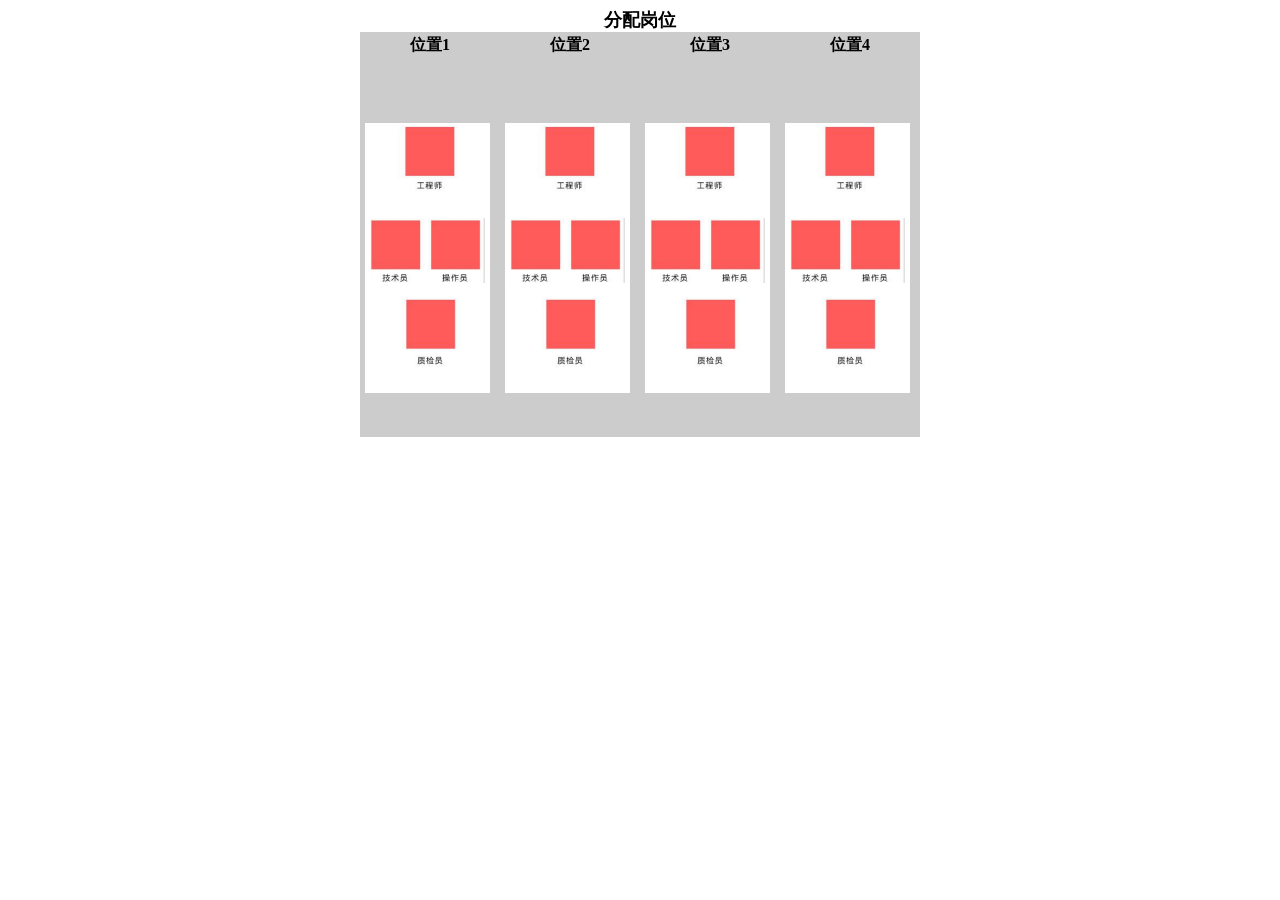
<file: IManufacturing/IManufacturing/app/src/main/assets/Demo09.html>
<!DOCTYPE html>
<html lang="en">

<head>
    <meta charset="UTF-8">
    <meta name="viewport" content="width=device-width, initial-scale=1.0">
    <meta http-equiv="X-UA-Compatible" content="ie=edge">
    <title>分配岗位</title>
    <style type="text/css">
        table {


            background-color: #cccccc;

        }
        caption{
            font-size: 18px;
            font-weight: 700;
        }

        .small01 {
            width: 125px;
            height: 270px;
            background-color: white;
            margin-top: 20px;
            margin-left: 5px;
        }

        .small02 {
            width: 125px;
            height: 270px;
            background-color: white;
            margin-top: 20px;
            margin-left: 5px;
        }


        .small03 {
            width: 125px;
            height: 270px;
            background-color: white;
            margin-top: 20px;
            margin-left: 5px;
        }

        .small04 {
            width: 125px;
            height: 270px;
            background-color: white;
            margin-top: 20px;
            margin-left: 5px;
        }

        .git01 {

            margin-top: 15px;
            margin-left: 30px;
        }

        .git02 {

            margin-top: 20px;
            margin-left: 5px;
        }

        .git03 {

            margin-top: -69px;
            margin-left: 60px;
        }

        .git04 {
            margin-top: 10px;
            margin-left: 35px;

        }
    </style>

</head>
<script type="text/javascript">
    function one(){
		document.getElementById("01").src="./img/renwu.png";
	}
    function two(){
		document.getElementById("02").src="./img/renwu.png";
	}
    function three(){
		document.getElementById("03").src="./img/renwu.png";
	}
    function four(){
		document.getElementById("04").src="./img/renwu.png";
	}


    function ones(){
		document.getElementById("05").src="./img/renwu.png";
	}
    function twos(){
		document.getElementById("06").src="./img/renwu.png";
	}
    function threes(){
		document.getElementById("07").src="./img/renwu.png";
	}
    function fours(){
		document.getElementById("08").src="./img/renwu.png";
	}

    function onea(){
		document.getElementById("09").src="./img/renwu.png";
	}
    function twoa(){
		document.getElementById("10").src="./img/renwu.png";
	}
    function threea(){
		document.getElementById("11").src="./img/renwu.png";
	}
    function foura(){
		document.getElementById("12").src="./img/renwu.png";
	}

    function oneb(){
		document.getElementById("13").src="./img/renwu.png";
	}
    function twob(){
		document.getElementById("14").src="./img/renwu.png";
	}
    function threeb(){
		document.getElementById("15").src="./img/renwu.png";
	}
    function fourb(){
		document.getElementById("16").src="./img/renwu.png";
	}
    </script>
	 
<body>
    <table width="560px" height="405px" rules="none" cellpadding="0" align="center" cellspacing="0">
        <caption>分配岗位</caption>

        <tr>
            <th>位置1</th>
            <th>位置2</th>
            <th>位置3</th>
            <th>位置4</th>
        </tr>

        <tr>
            <td>
                <div class="small01">
                    <div class="git01"  ><img src="./img/gongcheng.png" id="01" onclick="one()" /></div>
                    <div class="git02"><img src="./img/jishu.png"  id="02" onclick="two()"  /></div>
                    <div class="git03"><img src="./img/caozuo.png" id="03" onclick="three()"/></div>
                    <div class="git04"><img src="./img/zhijian.png" id="04" onclick="four()"/></div>

                </div>
            </td>

            <td>
                <div class="small02">
                    <div class="git01"  ><img src="./img/gongcheng.png" id="05" onclick="ones()" /></div>
                    <div class="git02"><img src="./img/jishu.png"  id="06" onclick="twos()"  /></div>
                    <div class="git03"><img src="./img/caozuo.png" id="07" onclick="threes()"/></div>
                    <div class="git04"><img src="./img/zhijian.png" id="08" onclick="fours()"/></div>


                </div>
            </td>
            <td>
                <div class="small03">
                    <div class="git01"  ><img src="./img/gongcheng.png" id="09" onclick="onea()" /></div>
                    <div class="git02"><img src="./img/jishu.png"  id="10" onclick="twoa()"  /></div>
                    <div class="git03"><img src="./img/caozuo.png" id="11" onclick="threea()"/></div>
                    <div class="git04"><img src="./img/zhijian.png" id="12" onclick="foura()"/></div>

                </div>
            </td>
            <td>
                <div class="small04">
                    <div class="git01"  ><img src="./img/gongcheng.png" id="13" onclick="oneb()" /></div>
                    <div class="git02"><img src="./img/jishu.png"  id="14" onclick="twob()"  /></div>
                    <div class="git03"><img src="./img/caozuo.png" id="15" onclick="threeb()"/></div>
                    <div class="git04"><img src="./img/zhijian.png" id="16" onclick="fourb()"/></div>

                </div>
            </td>
        </tr>




    </table>


    </div>

</body>

</html>
</file>
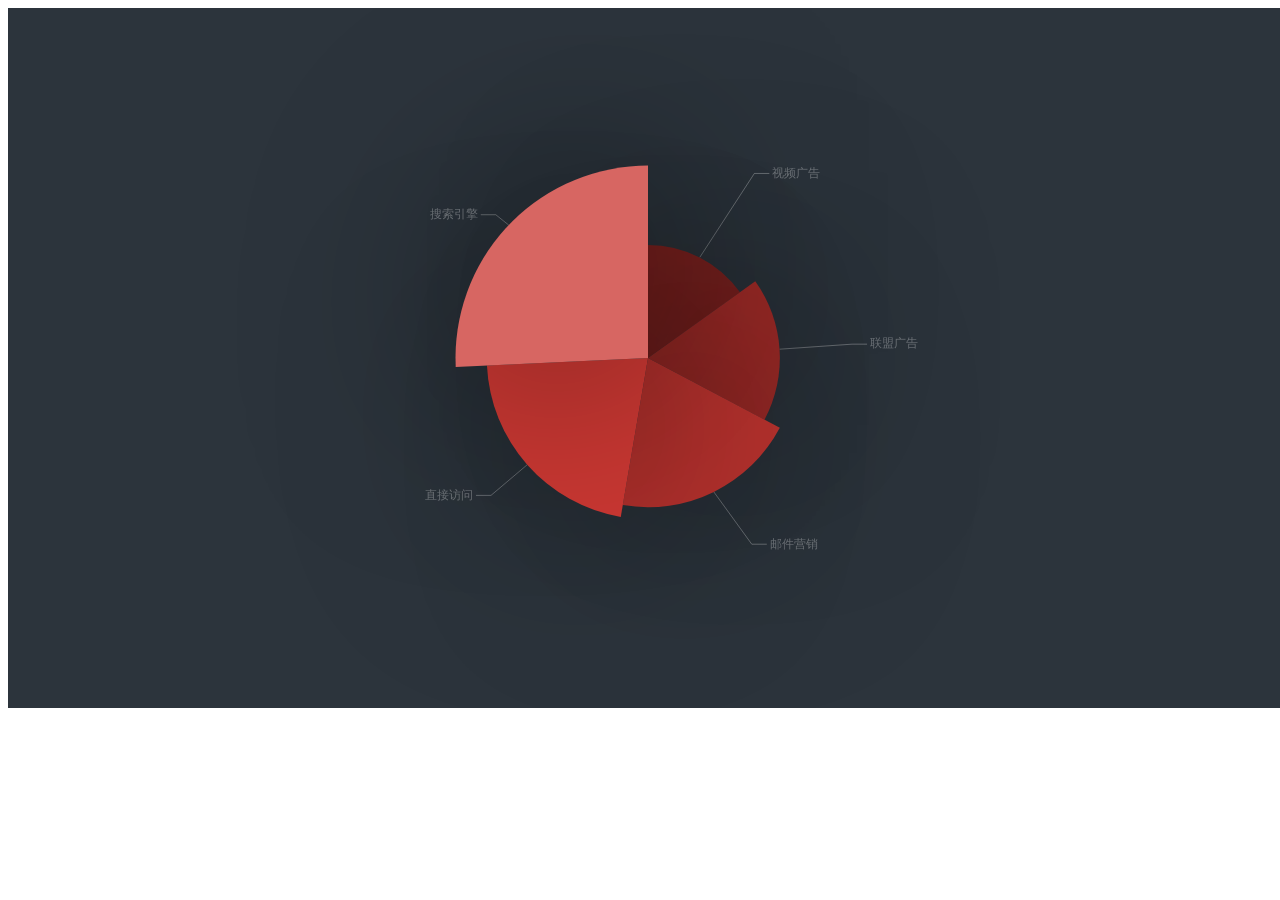
<file: IManufacturing/IManufacturing/app/src/main/assets/echart.html>
<!DOCTYPE html>
<html>
<head>
    <meta charset="utf-8">
    <title>ECharts</title>
    <!-- 引入 util.js -->
    <script src="util.js"></script>
</head>
<body>
<!-- 为ECharts准备一个具备大小（宽高）的Dom -->
<div id="main" style="width: 1280px;height:700px;"></div>
<script type="text/javascript">
        // 基于准备好的dom，初始化echarts实例
        var myChart = echarts.init(document.getElementById('main'));

        // 指定图表的配置项和数据
        var option = {
            backgroundColor: '#2c343c',
            visualMap: {
                show: false,
                min: 80,
                max: 600,
                inRange: {
                    colorLightness: [0, 1]
                }
            },
            series : [
                {
                    name: '访问来源',
                    type: 'pie',
                    radius: '55%',
                    data:[
                         {value:235, name:'视频广告'},
                         {value:274, name:'联盟广告'},
                         {value:310, name:'邮件营销'},
                         {value:335, name:'直接访问'},
                         {value:400, name:'搜索引擎'}
                    ],
                    roseType: 'angle',
                    label: {
                        normal: {
                            textStyle: {
                                color: 'rgba(255, 255, 255, 0.3)'
                            }
                        }
                    },
                    labelLine: {
                        normal: {
                            lineStyle: {
                                color: 'rgba(255, 255, 255, 0.3)'
                            }
                        }
                    },
                    itemStyle: {
                        normal: {
                            color: '#c23531',
                            shadowBlur: 200,
                            shadowColor: 'rgba(0, 0, 0, 0.5)'
                        }
                    }
                }
            ]
        };
        // 使用刚指定的配置项和数据显示图表。
        myChart.setOption(option);
    </script>
</body>
</html>
</file>
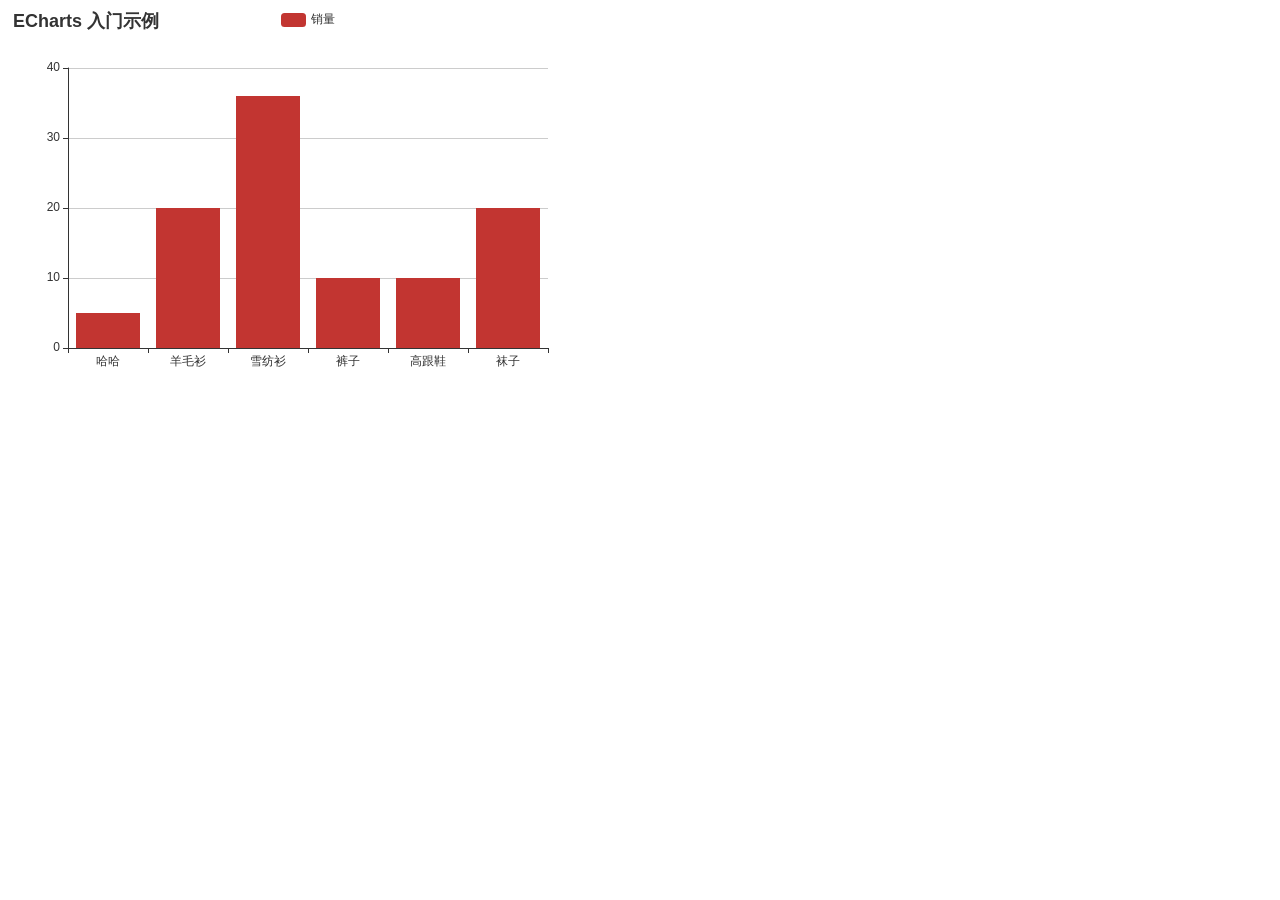
<file: IManufacturing/IManufacturing/app/src/main/assets/画图案例01.html>
<!DOCTYPE html>
<html>

<head>
    <meta charset="utf-8">
    <title>ECharts</title>
    <!-- 引入 echarts.js -->
    <script src="echarts.js"></script>
</head>

<body>
    <!-- 为ECharts准备一个具备大小（宽高）的Dom -->
    <div id="main" style="width: 600px;height:400px;"></div>
    <script type="text/javascript">
        // 基于准备好的dom，初始化echarts实例
        var myChart = echarts.init(document.getElementById('main'));

        // 指定图表的配置项和数据
        var option = {
            title: {
                text: 'ECharts 入门示例'
            },
            tooltip: {},
            legend: {
                data: ['销量']
            },
            xAxis: {
                data: ["哈哈", "羊毛衫", "雪纺衫", "裤子", "高跟鞋", "袜子"]
            },
            yAxis: {},
            series: [{
                name: '销量',
                type: 'bar',
                data: [5, 20, 36, 10, 10, 20]
            }]
        };
        // 使用刚指定的配置项和数据显示图表。
        myChart.setOption(option);
    </script>
</body>

</html>
</file>
<file: IManufacturing/IManufacturing/app/src/main/assets/index.css>
@charset "UTF-8";
* {
  -webkit-box-sizing: border-box;
  -moz-box-sizing: border-box;
  box-sizing: border-box;
  outline: 0;
  padding: 0;
  margin: 0;
  -webkit-overflow-scrolling: touch;
  overflow-scrolling: touch;
  -webkit-appearance: none;
  border: none;
  -webkit-tap-highlight-color: rgba(0, 0, 0, 0);
  word-break: break-all;
  font-size: 0.25rem;
}
ol,
ul {
  list-style: none;
}
a {
  text-decoration: none;
}
em,
i,
u {
  font-style: normal;
}
.user {
  display: flex;
  padding: 0.3125rem;
}
.user > .user-img {
  position: relative;
  width: 1.875rem;
  height: 1.875rem;
  background-color: #f5f5f5;
}
.user > .user-img > img {
  max-width: 100%;
  max-height: 100%;
  position: absolute;
  top: 0;
  left: 0;
  right: 0;
  bottom: 0;
  margin: auto;
}
.user > .user-info {
  position: relative;
  flex: 1;
  display: flex;
  flex-direction: column;
  justify-content: center;
  padding-left: 0.3125rem;
}
.user > .user-info > span {
  color: #9E9E9E;
  line-height: 0.625rem;
}
.user > .user-info > span.user-name {
  color: #424242;
}
.user > .user-info > span.user-address {
  color: #3795F9;
}
.user > .user-info > .btn {
  display: block;
  width: auto;
  line-height: 24px;
  border-radius: 5px;
  background-color: #3795F9;
  color: #fff;
  position: absolute;
  right: 0.3125rem;
  bottom: 0.3125rem;
  padding: 0.15625rem;
}
.task-title {
  line-height: 0.9375rem;
  padding: 0rem 0.3125rem;
  background-color: #f5f5f5;
  margin-top: 0.625rem;
}
.task-list > ul > li {
  padding: 0.3125rem;
  border-bottom: 1px solid #f5f5f5;
}
.task-list > ul > li > .task {
  display: flex;
  flex-direction: row;
}
.task-list > ul > li > .task > .task-name {
  flex: 1;
}
.task-list > ul > li > .task > .task-btn {
  color: #3795F9;
}
.mask-layer {
  display: none;
  position: fixed;
  top: 0;
  left: 0;
  width: 100%;
  height: 100%;
  background-color: rgba(0, 0, 0, 0.5);
}
.footer {
  width: 100%;
  height: 4.6875rem;
  position: fixed;
  bottom: 0;
  left: 0;
  z-index: 9;
  display: flex;
  flex-direction: column;
  background-color: #fff;
}
.footer > .title {
  background-color: #3795F9;
  color: #fff;
  line-height: 0.9375rem;
  padding: 0rem 0.3125rem;
  text-align: center;
}
.footer > .content {
  flex: 1;
  position: relative;
}
.footer > .content > img {
  max-width: 100%;
  max-height: 100%;
  position: absolute;
  top: 0;
  left: 0;
  right: 0;
  bottom: 0;
  margin: auto;
}
.detail-img {
  max-width: 100%;
  max-height: 100%;
  position: absolute;
  top: 0;
  left: 0;
  right: 0;
  bottom: 0;
  margin: auto;
}
</file>
